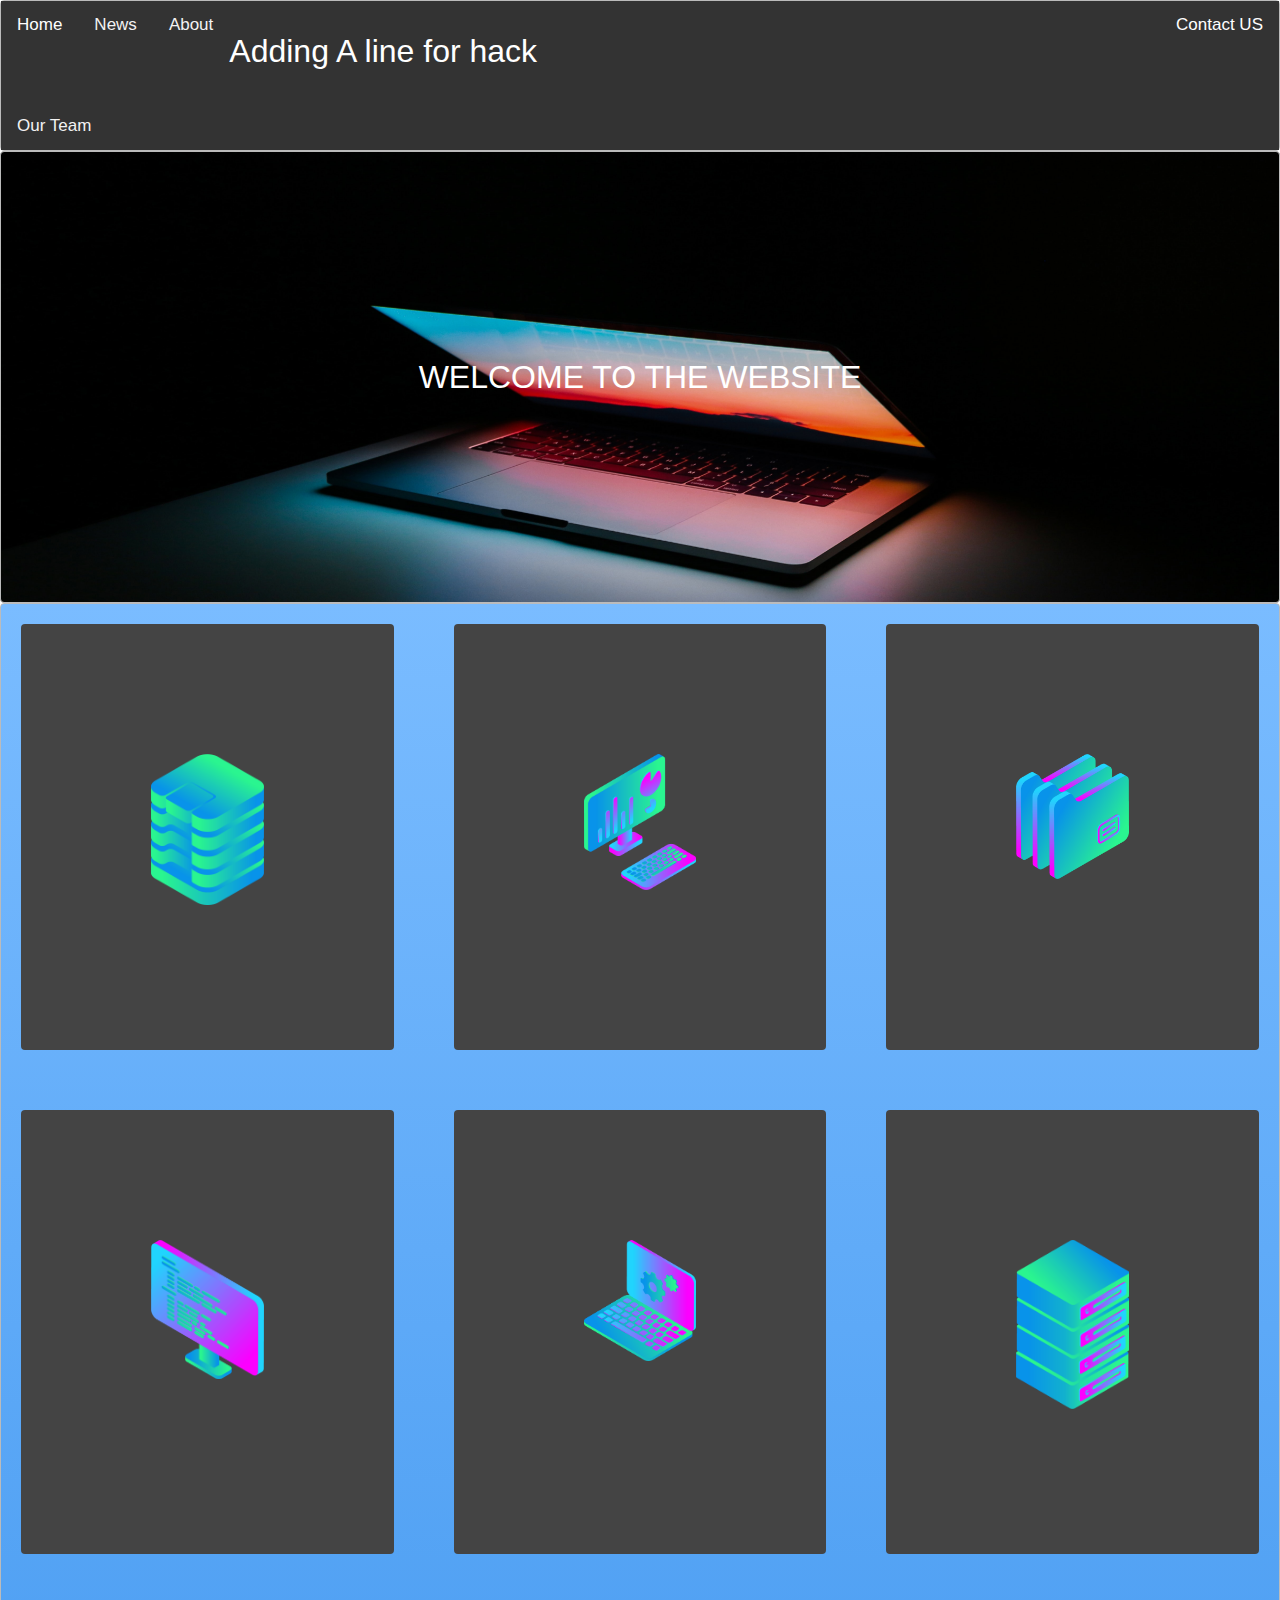
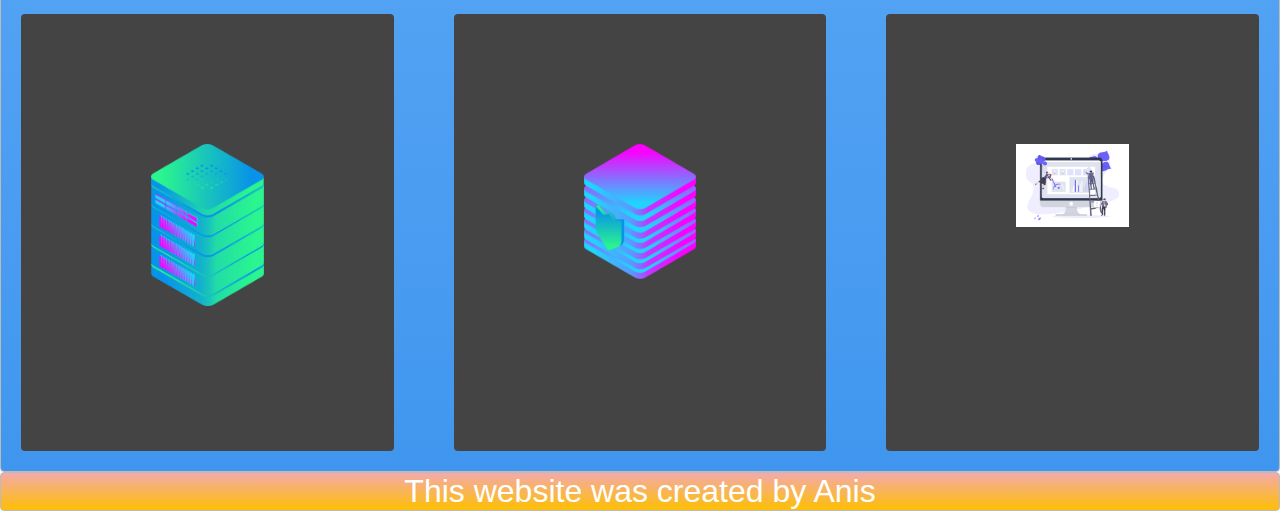
<file: index.html>
<!DOCTYPE html>
<html>
<head>
  <title>Layout </title>
  <link rel="stylesheet" type="text/css" href="./style.css">
</head>
<body>
  <div class="zone green">
      
      <div class="topnav">
        <a class="active" href="#home">Home</a>
        <a href="#news">News</a>
        <li style="float:right"><a class="active" href="Contact US">Contact US</a></li>
        <a href="#about">About</a>
        <p> Adding A line for hack </p>
        
        
        <a href="">Our Team</a>
      </div>

  </div>
  <div class="container zone red">WELCOME TO THE WEBSITE</div>
  <div class="zone blue grid-wrapper">
    <div class="box zone"><img src="a.png"></div>
    <div class="box zone"><img src="b.png"></div>
    <div class="box zone"><img src="c.png"></div>
    <div class="box zone"><img src="d.png"></div>
    <div class="box zone"><img src="e.png"></div>
    <div class="box zone"><img src="f.png"></div>
    <div class="box zone"><img src="g.png"></div>
    <div class="box zone"><img src="h.png"></div>
    <div class="box zone"><img src="i.png"></div>
  </div>
  
  <footer class="zone yellow">This website was created by Anis</footer>
</body>
</html>
</file>
<file: style.css>
.zone {
  /* padding:30px 50px;
    margin:40px 60px;*/
  cursor: pointer;
  /* display: inline-block;*/
  color: #fff;
  font-size: 2em;
  border-radius: 4px;
  border: 1px solid #bbb;
  transition: all 0.3s linear;
}

body {
  margin: 0;
  font-family: Arial, Helvetica, sans-serif;
}

.topnav {
  overflow: hidden;
  background-color: #333;
  list-style: none;
}

.topnav a {
  float: left;
  color: #f2f2f2;
  text-align: center;
  padding: 14px 16px;
  text-decoration: none;
  font-size: 17px;
  display: flex;
}
.push {
  margin-left: auto;
}

.topnav a:hover {
  background-color: #ddd;
  color: black;
}

.topnav a.active {
  color: white;
}

a {
  margin: 0;
}

.container {
  display: flex;
  height: 50vh;
  align-items: center;
  justify-content: center;
}

.grid-wrapper {
  display: grid;
  grid-gap: 20px;
  grid-template-columns: repeat(auto-fill, minmax(350px, 1fr));
}

.box > img {
  width: 100%;
}

.box {
  background-color: #444;
  padding: 130px;
  margin: 20px;
  border: 20px gray;
}

footer {
  text-align: center;
  font-family: "Lucida Sans", "Lucida Sans Regular", "Lucida Grande",
    "Lucida Sans Unicode", Geneva, Verdana, sans-serif;
  font-weight: 100;
  background-color: grey;
}
.zone:hover {
  -webkit-box-shadow: rgba(0, 0, 0, 0.8) 0px 5px 15px,
    inset rgba(0, 0, 0, 0.15) 0px -10px 20px;
  -moz-box-shadow: rgba(0, 0, 0, 0.8) 0px 5px 15px,
    inset rgba(0, 0, 0, 0.15) 0px -10px 20px;
  -o-box-shadow: rgba(0, 0, 0, 0.8) 0px 5px 15px,
    inset rgba(0, 0, 0, 0.15) 0px -10px 20px;
  box-shadow: rgba(0, 0, 0, 0.8) 0px 5px 15px,
    inset rgba(0, 0, 0, 0.15) 0px -10px 20px;
}

/*https://paulund.co.uk/how-to-create-shiny-css-buttons*/
/***********************************************************************
 *  Green Background
 **********************************************************************/
.green {
  background: #56b870; /* Old browsers */
  background: -moz-linear-gradient(top, #56b870 0%, #a5c956 100%); /* FF3.6+ */
  background: -webkit-gradient(
    linear,
    left top,
    left bottom,
    color-stop(0%, #56b870),
    color-stop(100%, #a5c956)
  ); /* Chrome,Safari4+ */
  background: -webkit-linear-gradient(
    top,
    #56b870 0%,
    #a5c956 100%
  ); /* Chrome10+,Safari5.1+ */
  background: -o-linear-gradient(
    top,
    #56b870 0%,
    #a5c956 100%
  ); /* Opera 11.10+ */
  background: -ms-linear-gradient(top, #56b870 0%, #a5c956 100%); /* IE10+ */
  background: linear-gradient(top, #56b870 0%, #a5c956 100%); /* W3C */
}

/***********************************************************************
 *  Red Background
 **********************************************************************/
.red {
  background: #c655be; /* Old browsers */
  background: -moz-linear-gradient(top, #c655be 0%, #cf0404 100%); /* FF3.6+ */
  background: -webkit-gradient(
    linear,
    left top,
    left bottom,
    color-stop(0%, #c655be),
    color-stop(100%, #cf0404)
  ); /* Chrome,Safari4+ */
  background: -webkit-linear-gradient(
    top,
    #c655be 0%,
    #cf0404 100%
  ); /* Chrome10+,Safari5.1+ */
  background: -o-linear-gradient(
    top,
    #c655be 0%,
    #cf0404 100%
  ); /* Opera 11.10+ */
  background: -ms-linear-gradient(top, #c655be 0%, #cf0404 100%); /* IE10+ */
  background: linear-gradient(top, #c655be 0%, #cf0404 100%); /* W3C */

  background: url(z.jpg) no-repeat center center fixed;
  -webkit-background-size: cover;
  -moz-background-size: cover;
  -o-background-size: cover;
  background-size: cover;
}

/***********************************************************************
 *  Yellow Background
 **********************************************************************/
.yellow {
  background: #f3aaaa; /* Old browsers */
  background: -moz-linear-gradient(top, #f3aaaa 0%, #febf04 100%); /* FF3.6+ */
  background: -webkit-gradient(
    linear,
    left top,
    left bottom,
    color-stop(0%, #f3aaaa),
    color-stop(100%, #febf04)
  ); /* Chrome,Safari4+ */
  background: -webkit-linear-gradient(
    top,
    #f3aaaa 0%,
    #febf04 100%
  ); /* Chrome10+,Safari5.1+ */
  background: -o-linear-gradient(
    top,
    #f3aaaa 0%,
    #febf04 100%
  ); /* Opera 11.10+ */
  background: -ms-linear-gradient(top, #f3aaaa 0%, #febf04 100%); /* IE10+ */
  background: linear-gradient(top, #f3aaaa 0%, #febf04 100%); /* W3C */
}

/***********************************************************************
 *  Blue Background
 **********************************************************************/
.blue {
  background: #6baef1; /* Old browsers */
  background: -moz-linear-gradient(
    top,
    #7abcff 0%,
    #60abf8 44%,
    #4096ee 100%
  ); /* FF3.6+ */
  background: -webkit-gradient(
    linear,
    left top,
    left bottom,
    color-stop(0%, #7abcff),
    color-stop(44%, #60abf8),
    color-stop(100%, #4096ee)
  ); /* Chrome,Safari4+ */
  background: -webkit-linear-gradient(
    top,
    #7abcff 0%,
    #60abf8 44%,
    #4096ee 100%
  ); /* Chrome10+,Safari5.1+ */
  background: -o-linear-gradient(
    top,
    #7abcff 0%,
    #60abf8 44%,
    #4096ee 100%
  ); /* Opera 11.10+ */
  background: -ms-linear-gradient(
    top,
    #7abcff 0%,
    #60abf8 44%,
    #4096ee 100%
  ); /* IE10+ */
  background: linear-gradient(
    top,
    #7abcff 0%,
    #60abf8 44%,
    #4096ee 100%
  ); /* W3C */
}
</file>
